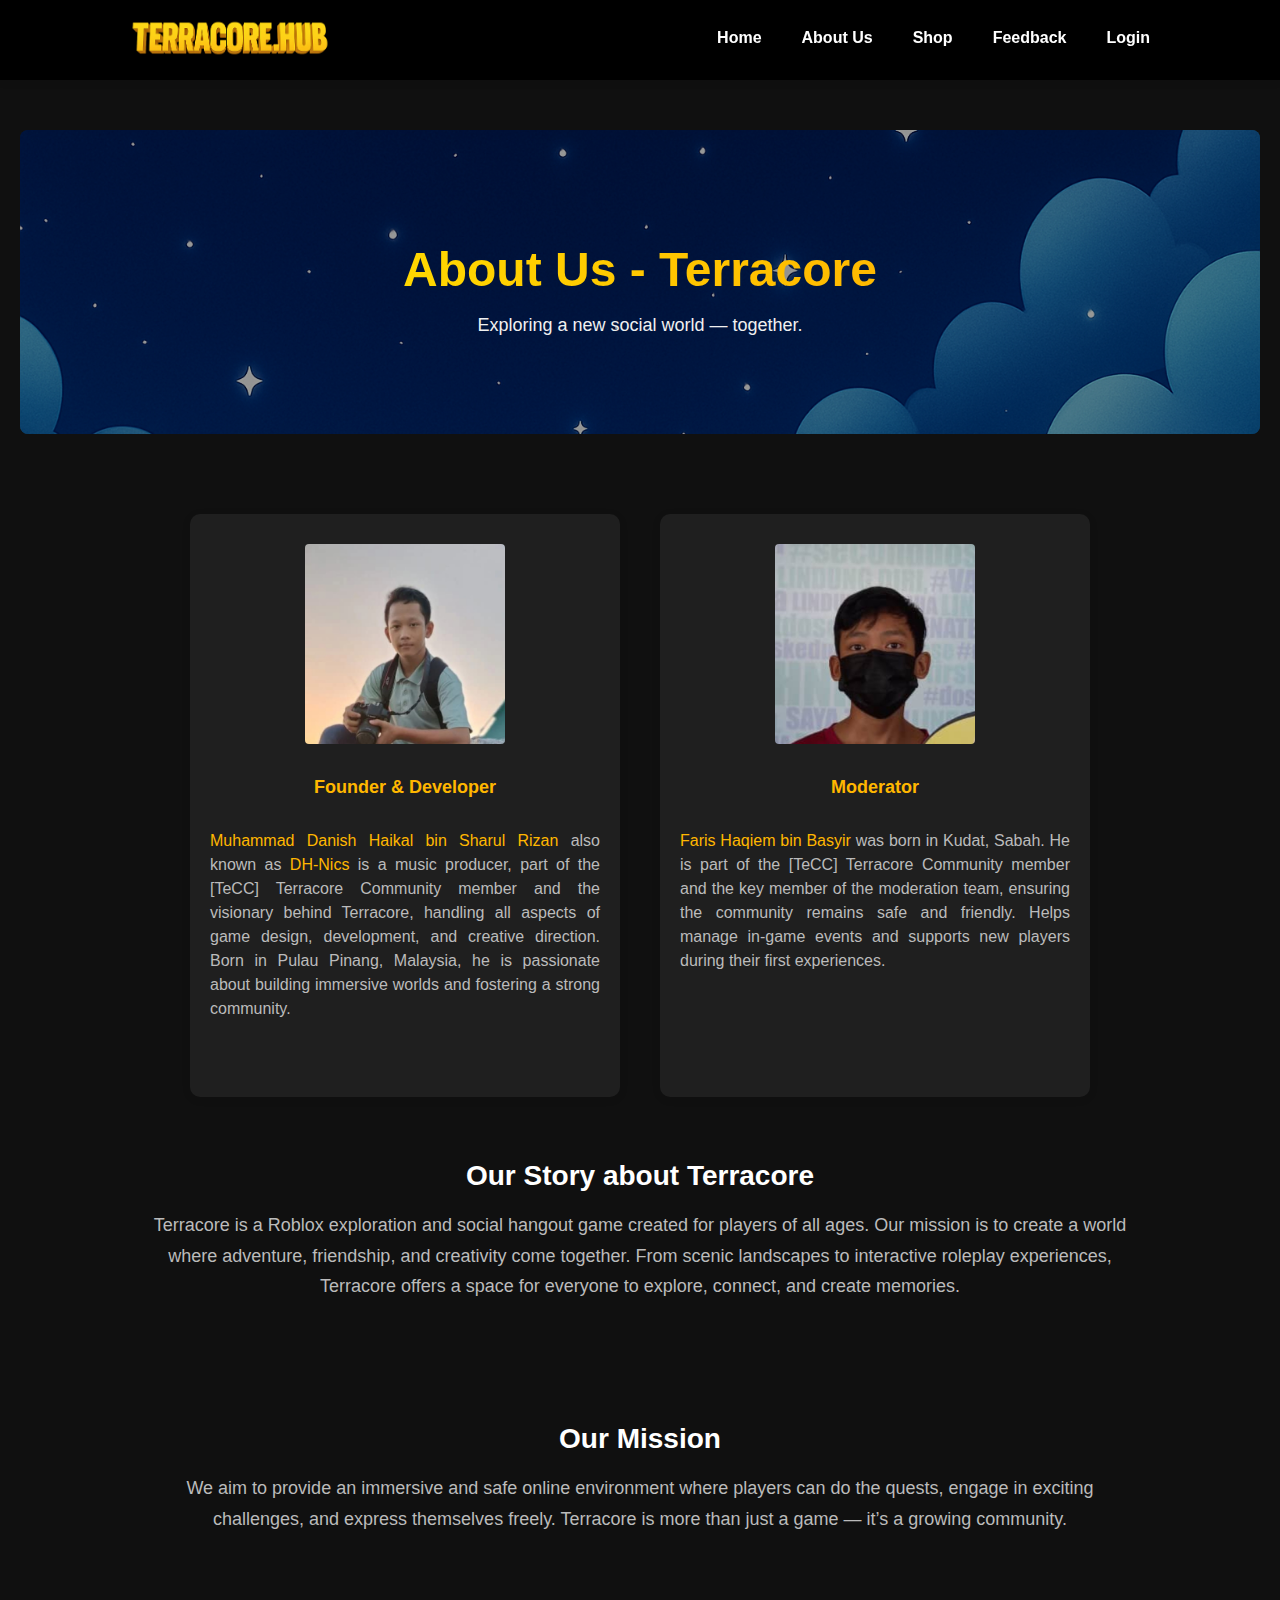
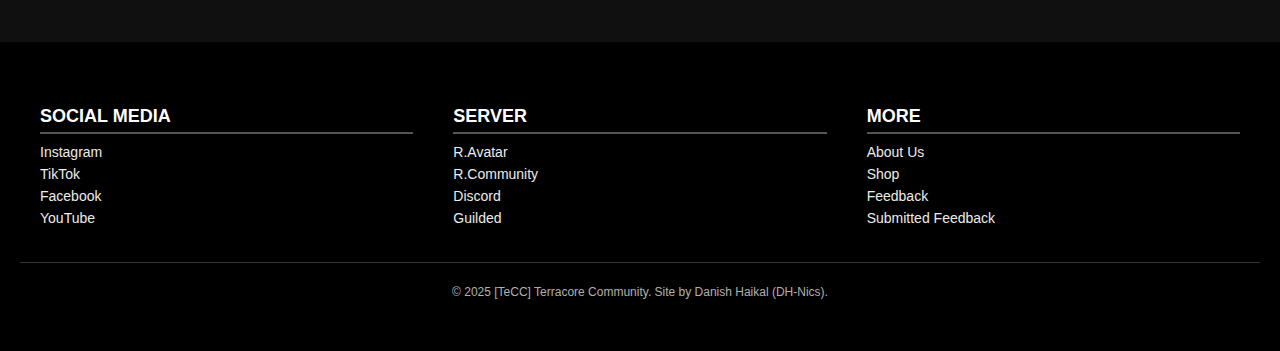
<file: TerracoreCommunity/about.html>
<!DOCTYPE html>
<html lang="en">
<head>
    <meta charset="UTF-8">
    <meta name="viewport" content="width=device-width, initial-scale=1.0">
    <meta name="description" content="Learn about Terracore, our team, mission, and story in the Roblox social exploration game.">
    <title>About Us - Terracore</title>
    <link rel="stylesheet" href="style.css"> <!-- main site styling -->
    <link rel="stylesheet" href="about.css"> <!-- page-specific styling -->
</head>
<body>

    <!-- Header -->
    <header class="new-header">
        <div class="header-container">
            <a href="index.html">
                <img src="./img/Logo.png" alt="Terracore Logo" style="height: 40px; width: 200px;">
            </a>
            <nav class="main-nav">
                <a href="index.html">Home</a>
                <a href="about.html" class="active">About Us</a>
                <a href="shop.html">Shop</a>
                <a href="feedback.html" target="_blank" rel="noopener noreferrer">Feedback</a>
                <a href="https://www.roblox.com/login" target="_blank" rel="noopener noreferrer">Login</a>
            </nav>
        </div>
    </header>

    <!-- About Content -->
    <div class="about-container">
        <div class="about-header">
            <h1>About Us - Terracore</h1>
            <p>Exploring a new social world — together.</p>
        </div>

    <section class="about-section">
        <div class="team-grid">
            <div class="team-member">
                <img src="./UserPic/Dev.jpg" alt="DH-Nics">
                <p class="role">Founder & Developer</p>
                <p class="description">
                    <span style="color: #ffb700;">Muhammad Danish Haikal bin Sharul Rizan</span> also known as <span style="color: #ffb700;">DH-Nics</span> is a music producer, part of the 
                    [TeCC] Terracore Community member and the 
                    visionary behind Terracore, handling all aspects of game design, development, 
                    and creative direction. Born in Pulau Pinang, Malaysia, he is passionate 
                    about building immersive worlds and fostering a strong community.
                </p>
            </div>
            <div class="team-member">
                <img src="./UserPic/Mod.jpg" alt="Dev 2">
                <p class="role">Moderator</p>
                <p class="description">
                    <span style="color: #ffb700;">Faris Haqiem bin Basyir</span> was born in Kudat, Sabah. He 
                    is part of the [TeCC] Terracore Community member and the key member of the 
                    moderation team, ensuring the community remains safe and friendly. Helps manage in-game events and 
                    supports new players during their first experiences.
                </p>
            </div>
        </div>
    </section>

        <section class="about-section2">
            <h2>Our Story about Terracore</h2>
            <p>
                Terracore is a Roblox exploration and social hangout game created for players of all ages. 
                Our mission is to create a world where adventure, friendship, and creativity come together. 
                From scenic landscapes to interactive roleplay experiences, Terracore offers a space for everyone 
                to explore, connect, and create memories.
            </p>
        </section>

        <section class="about-section2">
            <h2>Our Mission</h2>
            <p>
                We aim to provide an immersive and safe online environment where players can do 
                the quests, engage in exciting challenges, and express themselves freely. 
                Terracore is more than just a game — it’s a growing community.
            </p>
        </section>
    </div>

    <!-- Footer -->
    <footer class="footer">
        <div class="footer-container">
            <div class="footer-column">
                <h4>SOCIAL MEDIA</h4>
                <p><a href="https://www.instagram.com/dhnicssilat" target="_blank" rel="noopener noreferrer">Instagram</a></p>
                <p><a href="https://www.tiktok.com/@dhnicssilat" target="_blank" rel="noopener noreferrer">TikTok</a></p>
                <p><a href="https://www.facebook.com/dhnicssilat" target="_blank" rel="noopener noreferrer">Facebook</a></p>
                <p><a href="https://www.youtube.com/@dhnicsofficial" target="_blank" rel="noopener noreferrer">YouTube</a></p>
            </div>

            <div class="footer-column">
                <h4>SERVER</h4>
                <p><a href="https://www.roblox.com/users/4136062133/profile" target="_blank" rel="noopener noreferrer">R.Avatar</a></p>
                <p><a href="https://www.roblox.com/share/g/36068617" target="_blank" rel="noopener noreferrer">R.Community</a></p>
                <p><a href="https://discord.gg/JhwJhYfsEr" target="_blank" rel="noopener noreferrer">Discord</a></p>
                <p><a href="https://www.guilded.gg/i/kj3yY45p" target="_blank" rel="noopener noreferrer">Guilded</a></p>
            </div>

            <div class="footer-column">
                <h4>MORE</h4>
                <p><a href="about.html">About Us</a></p>
                <p><a href="shop.html">Shop</a></p>
                <p><a href="feedback.html" target="_blank" rel="noopener noreferrer">Feedback</a></p>
                <p><a href="feedback-data.php" target="_blank" rel="noopener noreferrer">Submitted Feedback</a></p>
            </div>
        </div>
        <div class="footer-bottom">
            <p>© 2025 [TeCC] Terracore Community. Site by Danish Haikal (DH-Nics).</p>
        </div>
    </footer>

    <script src="loading.js"></script>
    <script src="script.js"></script>

</body>
</html>
</file>
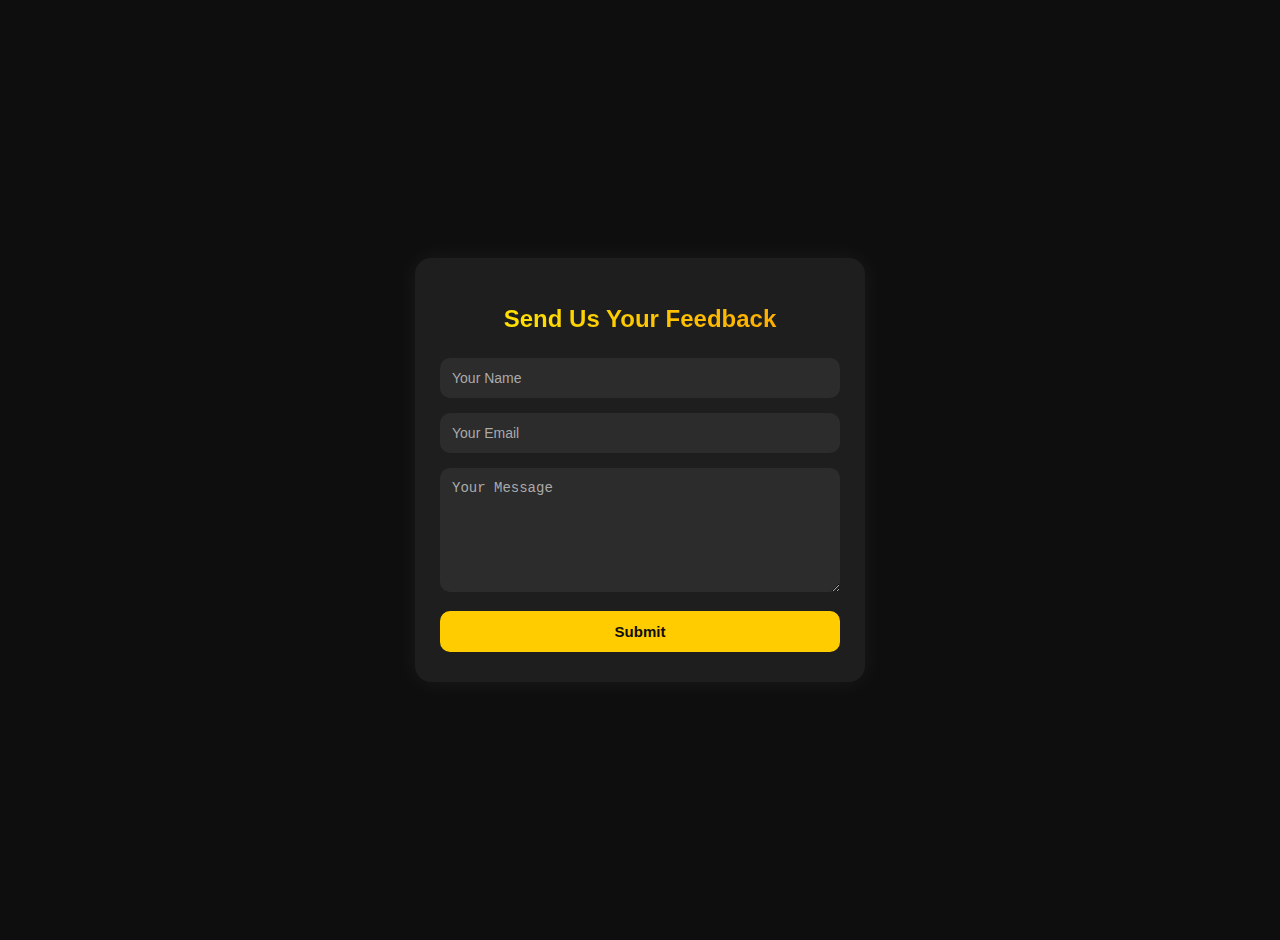
<file: TerracoreCommunity/feedback.html>
<!DOCTYPE html>
<html lang="en">
<head>
    <meta charset="UTF-8">
    <meta name="viewport" content="width=device-width, initial-scale=1.0">
    <title>Feedback - Terracore</title>
    <link rel="stylesheet" href="feedback.css">
</head>
<body>
    <div class="feedback-container">
        <h1>Send Us Your Feedback</h1>
        <form action="submit-feedback.php" method="POST">
            <input type="text" name="name" placeholder="Your Name" required>
            <input type="email" name="email" placeholder="Your Email" required>
            <textarea name="message" placeholder="Your Message" required></textarea>
            <button type="submit">Submit</button>
        </form>
    </div>
</body>
</html>
</file>
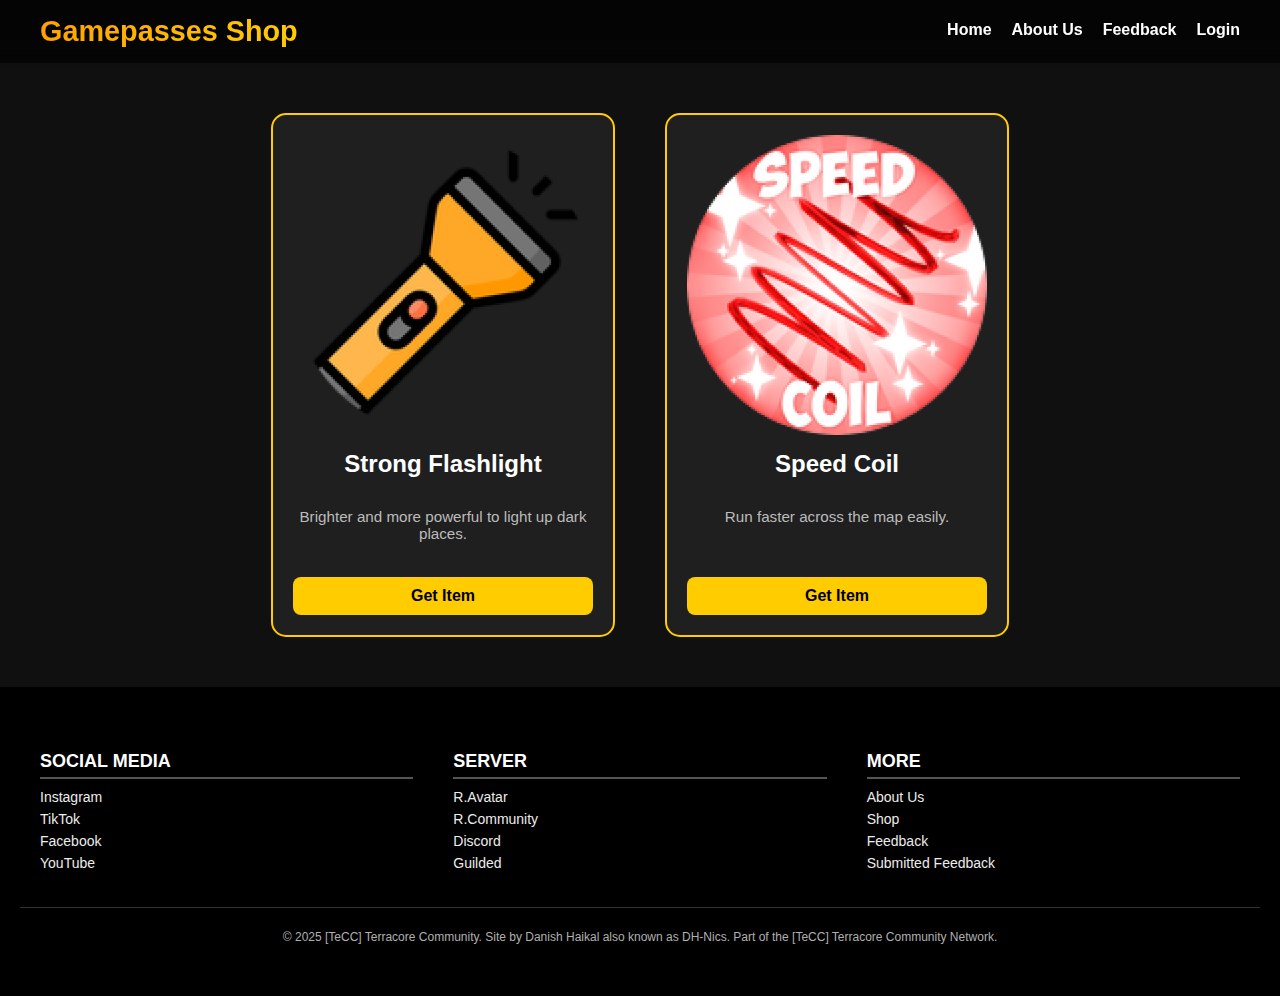
<file: TerracoreCommunity/shop.html>
<!DOCTYPE html>
<html lang="en">
<head>
    <meta charset="UTF-8">
    <title>Gamepasses Shop</title>
    <meta name="viewport" content="width=device-width, initial-scale=1.0">
    <meta name="description" content="Purchase gamepasses for Terracore, including Strong Flashlight and Speed Coil.">
    <link rel="stylesheet" href="style.css"> <!-- main site styling -->
    <link rel="stylesheet" href="shop.css">
</head>
<body>

    <!-- Top Navigation Bar -->
    <header class="shop-nav">
        <div class="shop-nav-container">
            <div class="shop-logo">Gamepasses Shop</div>
            <div class="shop-links">
                <a href="index.html">Home</a>
                <a href="about.html">About Us</a>
                <a href="feedback.html" target="_blank" rel="noopener noreferrer">Feedback</a>
                <a href="https://www.roblox.com/login" target="_blank" rel="noopener noreferrer">Login</a>
            </div>
        </div>
    </header>

    <section class="shop-container">

        <div class="products">
            <div class="product">
                <img src="./imgshop/Strong Flashlight.png" alt="Strong Flashlight">
                <h2>Strong Flashlight</h2>
                <p>Brighter and more powerful to light up dark places.</p>
                <a href="https://www.roblox.com/game-pass/1272516880/Strong-Flashlight" target="_blank" rel="noopener noreferrer" class="buy-button">Get Item</a>
            </div>

            <div class="product">
                <img src="./imgshop/Speed Coil.png" alt="Speed Coil">
                <h2>Speed Coil</h2>
                <p>Run faster across the map easily.</p>
                <a href="https://www.roblox.com/game-pass/1272674809/Speed-Coil" target="_blank" rel="noopener noreferrer" class="buy-button">Get Item</a>
            </div>
        </div>
    </section>

        <!-- Footer -->
    <footer class="footer">
        <div class="footer-container">
            <div class="footer-column">
                <h4>SOCIAL MEDIA</h4>
                <p><a href="https://www.instagram.com/dhnicssilat" target="_blank" rel="noopener noreferrer">Instagram</a></p>
                <p><a href="https://www.tiktok.com/@dhnicssilat" target="_blank" rel="noopener noreferrer">TikTok</a></p>
                <p><a href="https://www.facebook.com/dhnicssilat" target="_blank" rel="noopener noreferrer">Facebook</a></p>
                <p><a href="https://www.youtube.com/@dhnicsofficial" target="_blank" rel="noopener noreferrer">YouTube</a></p>
            </div>

            <div class="footer-column">
                <h4>SERVER</h4>
                <p><a href="https://www.roblox.com/users/4136062133/profile" target="_blank" rel="noopener noreferrer">R.Avatar</a></p>
                <p><a href="https://www.roblox.com/share/g/36068617" target="_blank" rel="noopener noreferrer">R.Community</a></p>
                <p><a href="https://discord.gg/fGGu4Gby" target="_blank" rel="noopener noreferrer">Discord</a></p>
                <p><a href="https://www.guilded.gg/i/kj3yY45p" target="_blank" rel="noopener noreferrer">Guilded</a></p>
            </div>

            <div class="footer-column">
                <h4>MORE</h4>
                <p><a href="about.html">About Us</a></p>
                <p><a href="shop.html" target="_blank" rel="noopener noreferrer">Shop</a></p>
                <p><a href="feedback.html" target="_blank" rel="noopener noreferrer">Feedback</a></p>
                <p><a href="feedback-data.php" target="_blank" rel="noopener noreferrer">Submitted Feedback</a></p>
            </div>
        </div>

        <div class="footer-bottom">
            <p>© 2025 [TeCC] Terracore Community. Site by Danish Haikal also known as DH-Nics. Part of the [TeCC] Terracore Community Network.</p>
        </div>
    </footer>

    <script src="loading.js"></script>
    <script src="script.js"></script>

</body>
</html>
</file>
<file: TerracoreCommunity/style.css>
html {
    scroll-behavior: smooth;
}

body {
    margin: 0;
    box-sizing: border-box;
    font-family: 'Lato', sans-serif;
    overflow-x: hidden;
    animation: fadeIn 1.3s ease-in;
    background-color: #000000;
    color: #222;
    user-select: none;      /* Prevent selecting text */
    -webkit-user-select: none; /* Safari/Chrome */
    -moz-user-select: none; /* Firefox */
    -ms-user-select: none;  /* IE/Edge */
    -webkit-user-drag: none; /* Chrome/Safari */
    -khtml-user-drag: none;  /* Old Safari */
    -moz-user-drag: none;    /* Firefox (partial) */
    -o-user-drag: none;      /* Opera */
    cursor: default;        /* Keep default arrow cursor */
}

img {
    pointer-events: none; /* Prevents clicking, dragging, right-clicking */
    user-select: none; /* Prevents selecting image text/alt */
}

@keyframes fadeIn {
    from { opacity: 0; transform: translateY(10px); }
    to { opacity: 1; transform: translateY(0); }
}

.landing-hero {
    background-image: url('./img/Terracore.png');
    height: 100vh;
    background-size: cover;
    background-position: center;
    display: flex;
    align-items: center;
    justify-content: center;
    position: relative;
}

.hero-overlay {
    background-color: rgba(0, 0, 0, 0.65);
    width: 100%;
    height: 100%;
    position: absolute;
    top: 0;
    left: 0;
    display: flex;
    justify-content: space-between;
    align-items: center;
    padding: 0 80px; /* spacing on left and right */
    box-sizing: border-box;
}

.hero-content {
    color: #ffffff;
    z-index: 1;
    text-align: left;
    padding: 0 40px;
    animation: fadeInUp 1.5s ease-in-out;
    max-width: 600px;
    position: relative;
    margin-left: 140px;
    left: -80px; /* Shift slightly to the left */
}

.hero-content h1 {
    font-size: 3.5rem;
    margin-bottom: 20px;
    font-family: 'Orbitron', sans-serif;
}

.hero-content p {
    font-size: 1.3rem;
    margin-bottom: 30px;
}

.hero-logo img {
    max-width: 400px;
    height: auto;
    animation: fadeInUp 2s ease-in-out;
    filter: drop-shadow(0 0 10px #000000aa);
    margin-right: 140px;
}

.btn-enter {
    padding: 12px 30px;
    background-color: #ffb700;
    color: #000;
    text-decoration: none;
    border-radius: 8px;
    font-size: 1.1rem;
    font-weight: bold;
    transition: all 0.3s ease;
}

.btn-enter:hover {
    background-color: #ffa100;
    transform: translateY(-2px);
}

@keyframes fadeInUp {
    from {
        opacity: 0;
        transform: translateY(30px);
    }
    to {
        opacity: 1;
        transform: translateY(0);
    }
}

/* HEADER ========================= */
header {
    background-color: rgba(0,0,0,0.4);
    box-shadow: 0 2px 10px rgba(0,0,0,0.05);
    position: sticky;
    top: 0;
    z-index: 999;
    width: 100%;
     backdrop-filter: blur(10px); /* <-- This adds the blur effect */
    -webkit-backdrop-filter: blur(10px); /* Safari support */
}

.header-container {
    display: flex;
    justify-content: space-between;
    align-items: center;
    margin: auto;
    max-width: 1200px;
    padding: 18px 130px;
}

.main-nav {
    display: flex;
    gap: 40px;
}

.main-nav a {
    text-decoration: none;
    color: #ffffff;
    font-weight: 600;
    font-size: 16px;
    padding-bottom: 4px;
    position: relative;
    transition: 0.2s;
}

.main-nav a:hover {
    color: #bbb;
}

.main-nav a::after {
    content: '';
    position: absolute;
    left: 0;
    bottom: 0;
    height: 2px;
    width: 0%;
    background-color: #ffa100;
    transition: width 0.3s;
}

.main-nav a:hover::after {
    width: 100%;
}

/* HERO SECTION ========================= */
@import url('https://fonts.googleapis.com/css2?family=Orbitron:wght@700&display=swap');

.hero-heading {
    background-color: #000;
    color: white;
    padding: 60px 20px;
    text-align: center;
}

.platform-icons-wrapper {
  overflow: hidden;
  width: 100%;
}

.platform-icons {
  display: flex;
  gap: 80px;
  width: max-content;
  animation: scrollLeft 80s linear infinite;
  will-change: transform;
  align-items: center;
  transform-style: preserve-3d;
  backface-visibility: hidden;
}

@keyframes scrollLeft {
  from {
    transform: translateX(0);
  }
  to {
    transform: translateX(-50%);
  }
}

.platform-item {
  display: flex;
  align-items: center;
  gap: 10px;
  white-space: nowrap;
}

.platform-item img {
  height: 50px;
  opacity: 0.9;
  transition: transform 0.3s ease, opacity 0.3s ease;
}

.platform-item img:hover {
  transform: scale(1.1);
  opacity: 1;
}

.platform-name {
  font-weight: bold;
  font-size: 20px;
  color: white !important;
}

/* Brand fonts or closest approximations */
@import url('https://fonts.googleapis.com/css2?family=Billabong&display=swap');
.instagram-font {
  font-family: 'Billabong', cursive, sans-serif;
}

.facebook-font {
  font-family: 'Segoe UI', Tahoma, Geneva, Verdana, sans-serif;
}

@import url('https://fonts.googleapis.com/css2?family=Montserrat:wght@700&display=swap');
.tiktok-font {
  font-family: 'Montserrat', sans-serif;
}

@import url('https://fonts.googleapis.com/css2?family=Roboto:wght@700&display=swap');
.youtube-font {
  font-family: 'Roboto', sans-serif;
}

@import url('https://fonts.googleapis.com/css2?family=Roboto+Slab:wght@700&display=swap');
.roblox-font {
  font-family: 'Roboto Slab', serif;
}

.discord-font {
  font-family: 'Poppins', 'Helvetica Neue', sans-serif;
}

.guilded-font {
  font-family: 'Segoe UI', Tahoma, Geneva, Verdana, sans-serif;
}

.title-main {
    font-size: 42px;
    font-weight: bold;
    margin-bottom: 15px;
}

.title-main .highlights {
    color: #ffb700; /* Highlight color */
}

.title-desc {
    font-size: 18px;
    color: #bbb;
}

/* MAIN SECTION ========================= */

/* Shared Popup GUI Style */
.popup-gui {
    position: fixed;
    bottom: -100%;
    left: 0;
    right: 0;
    height: 100vh;
    background: rgba(0, 0, 0, 0.97);
    display: flex;
    justify-content: center;
    align-items: center;
    transition: bottom 0.5s ease;
    z-index: 999;
}

.popup-gui.show {
    bottom: 0;
}

.popup-content {
    position: relative;
    text-align: center;
    max-width: 90%;
    max-height: 90%;
}

.popup-content img {
    width: 100%;
    max-width: 800px;
    height: auto;
    border-radius: 8px;
    box-shadow: 0 0 20px rgba(0,0,0,0.2);
}

.popup-close {
    position: absolute;
    align-items: left;
    top: -90px;
    left: -340px;
    font-size: 40px;
    padding: 8px 16px;
    border: none;
    background: none;
    color: #ffffff;
    cursor: pointer;
    box-shadow: 0 2px 8px rgba(0,0,0,0.1);
    transition: background 0.3s ease;
}

.popup-close:hover {
    color: #ddd;
}

.hidden {
    display: none;
}

.content {
    display: flex;
    flex-wrap: wrap;
    gap: 40px;
    padding: 50px;
    background-color: #000000;
}

.image-section {
    flex: 1 1 30%;
}

.image-section img {
    width: 100%;
    border-radius: 12px;
    box-shadow: 0 4px 16px #1a1a1a;
}

.description-section {
    flex: 1 1 60%;
    color: #ffffff;
}

.description-section h2 {
    font-size: 2rem;
    color: #ffffff;
}

.description-section p {
    font-size: 1.3rem;
    line-height: 1.7;
}

.description-section a {
    font-family: 'Lato', sans-serif;
    font-size: 1.2rem;
    line-height: 1.7;
    color: #bbb;
    text-decoration: none;
}

/* GALLERY ========================= */
.image-gallery {
    display: flex;
    justify-content: space-between;
    flex-wrap: wrap;
    padding: 40px 50px;
    gap: 20px;
    background-color: #121212;
}

.image-gallery img {
    width: 23%;
    aspect-ratio: 2 / 1;
    border-radius: 10px;
    object-fit: cover;
    box-shadow: 0 0 10px rgba(5, 0, 94, 0.2);
    transition: 0.3s ease;
}

.image-gallery img:hover {
    transform: scale(1.05);
    box-shadow: 0 0 15px rgba(0, 0, 0, 0.4);
}

/* RESPONSIVE ========================= */
@media (max-width: 900px) {
    .header-container {
        flex-direction: column;
        gap: 15px;
    }

    .main-nav {
        flex-wrap: wrap;
        justify-content: center;
    }

    .hero-heading {
        height: auto;
        padding: 100px 20px;
    }

    .title-main {
        font-size: 3rem;
    }

    .title-sub {
        font-size: 1.2rem;
    }

    .content {
        flex-direction: column;
        padding: 30px 20px;
    }

    .image-gallery img {
        width: 100%;
    }
}

.clipped-divider {
    background-color: #1a1a1a;
    height: 30px;
    width: 250%;
    margin-top: -1px;
    overflow: hidden;
}

/* Section 1 */
.pg1-section {
    padding: 60px 50px;
    background-color: #000000;
    color: #ffffff;
}

.pg1-intro {
    text-align: center;
    margin-bottom: 40px;
}

.pg1-intro h2 {
    font-size: 32px;
    color: #ffffff;
    margin-bottom: 10px;
}

.pg1-intro p {
    font-size: 18px;
    color: #bbb;
}

.pg1-content {
    display: flex;
    gap: 40px;
    flex-wrap: wrap;
    margin-bottom: 50px;
}

.pg1-video {
    flex: 1;
    min-width: 300px;
    max-width: 600px;
    height: 320px;
    border: 2px solid #444;
    border-radius: 10px;
    overflow: hidden;
    box-shadow: 0 0 20px rgba(0, 0, 0, 0.2);
}

.pg1-guide-text {
    flex: 1;
    min-width: 300px;
    padding: 10px;
}

.pg1-guide-text h3 {
    font-size: 24px;
    color: #ffffff;
    margin-bottom: 15px;
}

.pg1-guide-text ul {
    list-style: none;
    padding-left: 0;
}

.pg1-guide-text li {
    font-size: 17px;
    margin-bottom: 10px;
    line-height: 1.6;
}

.things-container {
    background: #121212;
    display: flex;
    flex-wrap: wrap;
    justify-content: space-between;
    margin-top: 60px;
    padding: 40px 50px;
    border-radius: 20px;
}

.things-text {
    flex: 1 1 400px;
    min-width: 280px;
}

.things-text h2 {
    font-size: 28px;
    margin-bottom: 15px;
    color: #ffffff;
}

.things-text ul {
    padding-left: 20px;
    font-size: 18px;
    line-height: 1.8;
}

.things-images {
    flex: 1 1 400px;
    display: flex;
    flex-wrap: wrap;
    justify-content: center;
    gap: 20px;
}

.things-images img {
    width: 100%;
    max-width: 220px; /* Increased from 150px */
    height: auto;
    border-radius: 12px;
    object-fit: cover;
    box-shadow: 0 4px 12px rgba(0, 0, 0, 0.1);
    transition: transform 0.3s ease, box-shadow 0.3s ease;
}

.things-images img:hover {
    transform: scale(1.05);
    box-shadow: 0 6px 16px rgba(0, 0, 0, 0.15);
}

@media (max-width: 768px) {
    .things-container {
        flex-direction: column;
        align-items: stretch;
        text-align: center;
    }

    .things-images {
        justify-content: center;
    }
}

/* Map Section */
.map-section {
    background-color: #000000;
    padding: 60px 20px;
    text-align: center;
}

.map-title {
    font-family: 'Orbitron', sans-serif;
    font-size: 2.8rem;
    color: #ffffff;
    margin-bottom: 30px;
}

.map-main-image img {
    width: 90%;
    max-width: 1100px;
    border-radius: 12px;
    box-shadow: 0 0 10px rgba(0, 0, 0, 0.3);
    transition: transform 0.3s;
}

.map-main-image img:hover {
    transform: scale(1.02);
}

.map-thumbnails {
    display: flex;
    justify-content: center;
    gap: 15px;
    margin-top: 40px;
    flex-wrap: wrap;
}

.map-thumbnails img {
    width: 130px;
    height: 130px;
    object-fit: cover;
    border-radius: 8px;
    transition: transform 0.3s, box-shadow 0.3s;
    box-shadow: 0 0 6px rgba(42, 42, 42, 0.2);
    cursor: pointer;
}

.map-thumbnails img:hover {
    transform: scale(1.05);
    box-shadow: 0 0 12px rgba(0, 0, 0, 0.5);
}

.map-thumb {
    text-align: center;
    font-size: 12px;
    color: rgb(255, 255, 255);
}

.map-description {
    max-width: 900px;
    margin: 30px auto 0;
    background-color: rgba(17,17,17,0.85);
    padding: 20px;
    border-radius: 8px;
    color: #fff;
    line-height: 1.6;
}
.map-description h3 {
    margin-bottom: 10px;
    color: #ffb700;
}

#pg3 {
    padding: 40px 20px;
    background-color: #000000;
}

.pg3-heading {
    text-align: center;
    font-size: 2.5rem;
    color: #ffffff;
    margin-bottom: 40px;
}

.pg3-grid {
  display: grid;
  grid-template-columns: repeat(2, 1fr);
  gap: 40px;
  padding: 60px 40px;
  justify-items: center;
}

.pg3-item {
  display: flex;
  align-items: center;
  gap: 20px;
  background: #121212;
  border-radius: 15px;
  padding: 20px;
  width: 100%;
  max-width: 600px;
  box-shadow: 0 0 20px rgba(0,0,0,0.5);
}

.pg3-item img {
  width: 100px;
  height: 100px;
  object-fit: cover;
  border-radius: 12px;
  border: 2px solid #333;
}

.pg3-text {
  flex: 1;
}

.pg3-text h3 {
  color: white;
  font-size: 1.1rem;
  margin-bottom: 10px;
}

.pg3-btn {
  background: #ffb700;
  color: rgb(0, 0, 0);
  padding: 8px 16px;
  text-decoration: none;
  border-radius: 8px;
  transition: 0.3s ease;
  display: inline-block;
}

.pg3-btn:hover {
  background: #ff9500;
}

.faq-section {
    background-color: #111;
    color: #fff;
    padding: 60px 20px;
    text-align: center;
}

.faq-title {
    font-size: 36px;
    margin-bottom: 30px;
    color: #ffffff;
}

.faq-container {
    max-width: 800px;
    margin: 0 auto;
    text-align: left;
    margin-top: 40px;
}

.faq-item {
    margin-bottom: 20px;
    border-bottom: 1px solid #333;
    padding-bottom: 10px;
}

.faq-question {
    font-size: 20px;
    font-weight: bold;
    cursor: pointer;
    position: relative;
    padding: 10px 0;
    color: #ffffff; /* default color */
}

.faq-item.active .faq-question {
    color: #ffb700; /* highlighted color when active */
}

.faq-question::after {
    content: "^"; /* Up arrow */
    position: absolute;
    right: 0;
    font-size: 20px;
    display: inline-block;
}

.faq-item.active .faq-question::after {
    transform: rotate(180deg); /* Flip arrow */

}

.faq-answer {
    display: none;
    font-size: 16px;
    margin-top: 5px;
    color: #ddd;
    line-height: 1.5;
}

.mod-rules {
    list-style: none;
    padding: 0;
    margin-top: 10px;
}

.mod-rules li {
    background: #222;
    margin: 5px 0;
    padding: 10px;
    border-left: 4px solid #ffb700;
    border-radius: 4px;
}

.highlight {
    color: #ffffff;
    background-color: #193cff;
}

.faq-toggle-container {
    text-align: center;
    margin-top: 20px;
    margin-bottom: 50px;
}

#faqToggleBtn {
    background: none ;
    color: white;
    border: none;
    padding: 10px 20px;
    font-size: 16px;
    font-weight: bold;
    border-radius: 6px;
    cursor: pointer;
    transition: color 0.3s ease;
}

#faqToggleBtn:hover {
    color: #ffb700;
}

.loading-overlay {
    position: fixed;
    inset: 0;
    background: rgba(0, 0, 0, 0.85);
    display: flex;
    flex-direction: column;
    justify-content: center;
    align-items: center;
    z-index: 9999;
    opacity: 1;
    transition: opacity 0.3s ease;
}

.loading-overlay.hidden {
    opacity: 0;
    pointer-events: none;
}

.spinner {
    width: 40px;
    height: 40px;
    border: 4px solid #ffffff;
    border-top-color: #0072ff;
    border-radius: 50%;
    animation: spin 0.8s linear infinite;
}

@keyframes spin {
    to { transform: rotate(360deg); }
}

.loading-overlay p {
    margin-top: 10px;
    font-size: 1rem;
    color: #ffffff;
}

.footer {
    background-color: #000000;
    color: #ececec;
    padding: 40px 20px;
    font-family: 'Lato', sans-serif;
}

.footer-container {
    max-width: 1200px;
    margin: auto;
    display: flex;
    justify-content: space-between;
    flex-wrap: wrap;
    gap: 40px;
}

.footer-column {
    flex: 1 1 200px;
    min-width: 200px;
}

.footer-column h4 {
    font-size: 18px;
    margin-bottom: 10px;
    color: #ffffff;
    border-bottom: 2px solid #555;
    padding-bottom: 5px;
}

.footer-column p,
.footer-column a {
    color: #ececec;
    font-size: 14px;
    text-decoration: none;
    margin: 6px 0;
    display: block;
    transition: color 0.3s ease;
}

.footer-column a:hover {
    color: #ffb700;
}

.footer-socials {
    text-align: center;
    margin: 20px 0 0;
}

.footer-socials a {
    margin: 0 10px;
    font-size: 14px;
    color: #ffffff;
    text-decoration: none;
    padding: 6px 10px;
    border: 1px solid #444;
    border-radius: 6px;
    transition: all 0.3s ease;
}

.footer-socials a:hover {
    background-color: #ffb700;
    color: #000;
    border-color: #000000;
}

.footer-bottom {
    text-align: center;
    font-size: 12px;
    color: #b0b0b0;
    margin-top: 30px;
    padding-top: 10px;
    border-top: 1px solid #333;
}

button,
.pg3-btn,
.nav-bar a,
.shop-button {
    transition: all 0.4s ease;
}

button:hover,
.pg3-btn:hover,
.nav-bar a:hover,
.shop-button:hover {
    box-shadow: 0 0 1px #000000, 0 0 1px #000000;
    transform: translateY(-2px) scale(1.03);
}

.image-gallery img:hover {
    transform: scale(1.05) rotate(0.5deg);
    box-shadow: 0 0 25px rgba(33, 33, 33, 0.3);
}
</file>
<file: TerracoreCommunity/about.css>
.about-container {
    max-width: 100%;
    margin: auto;
    padding: 50px 20px;
    background-color: #101010;
    overflow-x: hidden;
    user-select: none;      /* Prevent selecting text */
    -webkit-user-select: none; /* Safari/Chrome */
    -moz-user-select: none; /* Firefox */
    -ms-user-select: none;  /* IE/Edge */
    -webkit-user-drag: none; /* Chrome/Safari */
    -khtml-user-drag: none;  /* Old Safari */
    -moz-user-drag: none;    /* Firefox (partial) */
    -o-user-drag: none;      /* Opera */
    cursor: default;        /* Keep default arrow cursor */
}

img {
    pointer-events: none; /* Prevents clicking, dragging, right-clicking */
    user-select: none; /* Prevents selecting image text/alt */
}

.about-header {
    position: relative;
    background-image: url('./img/Terracore.png');
    background-size: cover;
    background-position: center;
    background-repeat: no-repeat;
    text-align: center;
    padding: 80px 20px; /* more vertical space */
    margin-bottom: 40px;
    border-radius: 8px;
    overflow: hidden;
}

/* Dark overlay for better text contrast */
.about-header::before {
    content: "";
    position: absolute;
    top: 0;
    left: 0;
    width: 100%;
    height: 100%;
    background: rgba(0, 0, 0, 0.4);
    z-index: 0;
}

.about-header h1,
.about-header p {
    position: relative; /* ensure text is above overlay */
    z-index: 1;
}

.about-header h1 {
    font-size: 48px;
    font-weight: 900;
    background: linear-gradient(90deg, #ffee00, #ffa200);
    -webkit-background-clip: text;
    -webkit-text-fill-color: transparent;
    margin-bottom: 10px;
}

.about-header p {
    font-size: 18px;
    color: #f0f0f0;
}

/* Mobile adjustments */
@media (max-width: 768px) {
    .about-header {
        padding: 60px 15px;
    }

    .about-header h1 {
        font-size: 34px;
    }
}

.about-section {
    padding: 40px;
    background-color: #101010;
    text-align: center;
}

.team-grid {
    display: grid;
    grid-template-columns: repeat(2, 1fr);
    gap: 40px;
    max-width: 900px;
    margin: 0 auto;
    align-items: stretch; /* Ensures equal height */
}

.team-member {
    background-color: #1f1f1f;
    padding: 20px;
    border-radius: 10px;
    display: flex;
    flex-direction: column; /* Keep image, name, role, description stacked */
    align-items: center;
    justify-content: flex-start;
    height: 100%; /* Full height inside grid */
    box-shadow: 0 2px 8px rgba(0,0,0,0.1);
}

.team-member img {
    margin-top: 10px;
    width: 200px;
    height: 200px;
    object-fit: cover;
    border-radius: 2%;
    margin-bottom: 10px;
}

.team-member h3 {
    font-size: 22px;
    margin-bottom: 5px;
}

.team-member .role {
    font-weight: bold;
    color: #ffb700;
    margin-bottom: 10px;
}

.team-member .description {
    font-size: 16px;
    text-align: justify;
    line-height: 1.5;
    flex-grow: 1; /* Makes description fill remaining space */
}

.about-section2 {
    margin: auto;
    max-width: 1000px;
    padding: 40px;
    background-color: #101010;
    text-align: center;
}

.about-section h2 {
    font-size: 28px;
    color: #ffffff;
    margin-bottom: 15px;
}

.about-section p {
    font-size: 18px;
    color: #bbb;
    line-height: 1.7;
}

.about-section2 h2 {
    font-size: 28px;
    color: #ffffff;
    margin-bottom: 15px;
}

.about-section2 p {
    font-size: 18px;
    color: #bbb;
    line-height: 1.7;
}

.loading-overlay {
    position: fixed;
    inset: 0;
    background: rgba(0, 0, 0, 0.85);
    display: flex;
    flex-direction: column;
    justify-content: center;
    align-items: center;
    z-index: 9999;
    opacity: 1;
    transition: opacity 0.3s ease;
}

.loading-overlay.hidden {
    opacity: 0;
    pointer-events: none;
}

.spinner {
    width: 40px;
    height: 40px;
    border: 4px solid #ffffff;
    border-top-color: #0072ff;
    border-radius: 50%;
    animation: spin 0.8s linear infinite;
}

@keyframes spin {
    to { transform: rotate(360deg); }
}

.loading-overlay p {
    margin-top: 10px;
    font-size: 1rem;
    color: #ffffff;
}
</file>
<file: TerracoreCommunity/feedback.css>
body {
    background: #0e0e0e;
    color: white;
    font-family: 'Segoe UI', sans-serif;
    display: flex;
    justify-content: center;
    align-items: center;
    height: 100vh;
    margin: 0;
    padding: 20px;
    overflow: hidden;
    user-select: none;      /* Prevent selecting text */
    -webkit-user-select: none; /* Safari/Chrome */
    -moz-user-select: none; /* Firefox */
    -ms-user-select: none;  /* IE/Edge */
    -webkit-user-drag: none; /* Chrome/Safari */
    -khtml-user-drag: none;  /* Old Safari */
    -moz-user-drag: none;    /* Firefox (partial) */
    -o-user-drag: none;      /* Opera */
    cursor: default;        /* Keep default arrow cursor */
}

img {
    pointer-events: none; /* Prevents clicking, dragging, right-clicking */
    user-select: none; /* Prevents selecting image text/alt */
}

.feedback-container {
    width: 450px;
    max-width: 450px;
    padding: 30px 25px;
    background: #1e1e1e;
    border-radius: 16px;
    box-shadow: 0 0 25px rgba(255, 255, 255, 0.06);
    box-sizing: border-box;
}

.feedback-container h1 {
    text-align: center;
    margin-bottom: 25px;
    font-size: 24px;
    font-weight: 600;
    background: linear-gradient(90deg, #ffee00, #ffa200);
    -webkit-background-clip: text;
    -webkit-text-fill-color: transparent;
}

.feedback-container input,
.feedback-container textarea {
    width: 94%;
    padding: 12px;
    margin-bottom: 15px;
    margin-right: 15px;
    border: none;
    border-radius: 10px;
    background: #2c2c2c;
    color: white;
    font-size: 14px;
    transition: background 0.3s, box-shadow 0.3s;
}

.feedback-container input::placeholder,
.feedback-container textarea::placeholder {
    color: #aaa;
}

.feedback-container input:focus,
.feedback-container textarea:focus {
    background: #383838;
    outline: none;
    box-shadow: 0 0 6px #ffcc00;
}

.feedback-container textarea {
    resize: vertical;
    min-height: 100px;
}

.feedback-container button {
    width: 100%;
    padding: 12px;
    background: #ffcc00;
    color: #0e0e0e;
    border: none;
    border-radius: 10px;
    font-weight: bold;
    font-size: 15px;
    cursor: pointer;
    transition: background 0.3s;
}

.feedback-container button:hover {
    background: #e6b800;
}

@media screen and (max-width: 500px) {
    .feedback-container {
        padding: 25px 15px;
    }
}
</file>
<file: TerracoreCommunity/shop.css>
body {
    margin: 0;
    padding: 0;
    font-family: 'Segoe UI', sans-serif;
    background-color: #101010;
    color: white;
    overflow-x: hidden;
    user-select: none;      /* Prevent selecting text */
    -webkit-user-select: none; /* Safari/Chrome */
    -moz-user-select: none; /* Firefox */
    -ms-user-select: none;  /* IE/Edge */
    -webkit-user-drag: none; /* Chrome/Safari */
    -khtml-user-drag: none;  /* Old Safari */
    -moz-user-drag: none;    /* Firefox (partial) */
    -o-user-drag: none;      /* Opera */
    cursor: default;        /* Keep default arrow cursor */
}

img {
    pointer-events: none; /* Prevents clicking, dragging, right-clicking */
    user-select: none; /* Prevents selecting image text/alt */
}

/* Top Nav Styling */
.shop-nav {
    background-color: rgba(0,0,0,0.7);
    padding: 15px 0;
    position: sticky;
    top: 0;
    z-index: 100;
    box-shadow: 0 2px 5px rgba(0,0,0,0.08);
}

.shop-nav-container {
    max-width: 1200px;
    margin: auto;
    padding: 0 20px;
    display: flex;
    justify-content: space-between;
    align-items: center;
}

.shop-logo {
    font-size: 1.8rem;
    font-weight: bold;
    background: linear-gradient(90deg, #ffa200, #ffcc00);
    -webkit-background-clip: text;
    -webkit-text-fill-color: transparent;
}

.shop-links {
    display: flex;
    gap: 20px;
}

.shop-links a {
    text-decoration: none;
    color: #ffffff;
    font-weight: 600;
    font-size: 16px;
    padding-bottom: 4px;
    position: relative;
    transition: 0.2s;
}

.shop-links a:hover {
    color: #bbb;
}

.shop-links a::after {
    content: '';
    position: absolute;
    left: 0;
    bottom: 0;
    height: 2px;
    width: 0%;
    background-color: #ffa200;
    transition: width 0.3s;
}

.shop-links a:hover::after {
    width: 100%;
}

.shop-container {
    text-align: center;
    padding: 50px 20px;
}

.shop-title {
    font-size: 3rem;
    margin-bottom: 40px;
    background: linear-gradient(90deg, #ffee00, #ffa200);
    -webkit-background-clip: text;
    -webkit-text-fill-color: transparent;
}


.products {
    display: flex;
    justify-content: center;
    gap: 50px;
    flex-wrap: wrap;
}

.product {
    background-color: #1f1f1f;
    border-radius: 15px;
    border: 2px solid #ffcc00;
    padding: 20px;
    width: 300px;
    height: 480px; /* Fixed height */
    box-shadow: none;
    display: flex;
    flex-direction: column;
}

.product img {
    width: 100%;
    height: auto;
    border-radius: 10px;
}

.product h2 {
    margin-top: 15px;
    font-size: 1.5rem;
    color: #ffffff;
}

.product p {
    font-size: 0.95rem;
    color: #bbb;
    margin: 10px 0 20px;
    flex-shrink: 1;
    overflow: hidden;
    text-overflow: ellipsis;
}

.buy-button {
    margin-top: auto;
    padding: 10px 20px;
    background-color: #ffcc00;
    color: #000;
    text-decoration: none;
    border-radius: 8px;
    font-weight: bold;
    transition: background 0.3s ease;
}

.buy-button:hover {
    background-color: #e6b800;
}

/* Responsive tweaks */
@media (max-width: 768px) {
    .products {
        flex-direction: column;
        align-items: center;
    }

    .product {
        width: 90%;
    }
}

.loading-overlay {
    position: fixed;
    inset: 0;
    background: rgba(0, 0, 0, 0.85);
    display: flex;
    flex-direction: column;
    justify-content: center;
    align-items: center;
    z-index: 9999;
    opacity: 1;
    transition: opacity 0.3s ease;
}

.loading-overlay.hidden {
    opacity: 0;
    pointer-events: none;
}

.spinner {
    width: 40px;
    height: 40px;
    border: 4px solid #ffffff;
    border-top-color: #0072ff;
    border-radius: 50%;
    animation: spin 0.8s linear infinite;
}

@keyframes spin {
    to { transform: rotate(360deg); }
}

.loading-overlay p {
    margin-top: 10px;
    font-size: 1rem;
    color: #ffffff;
}
</file>
